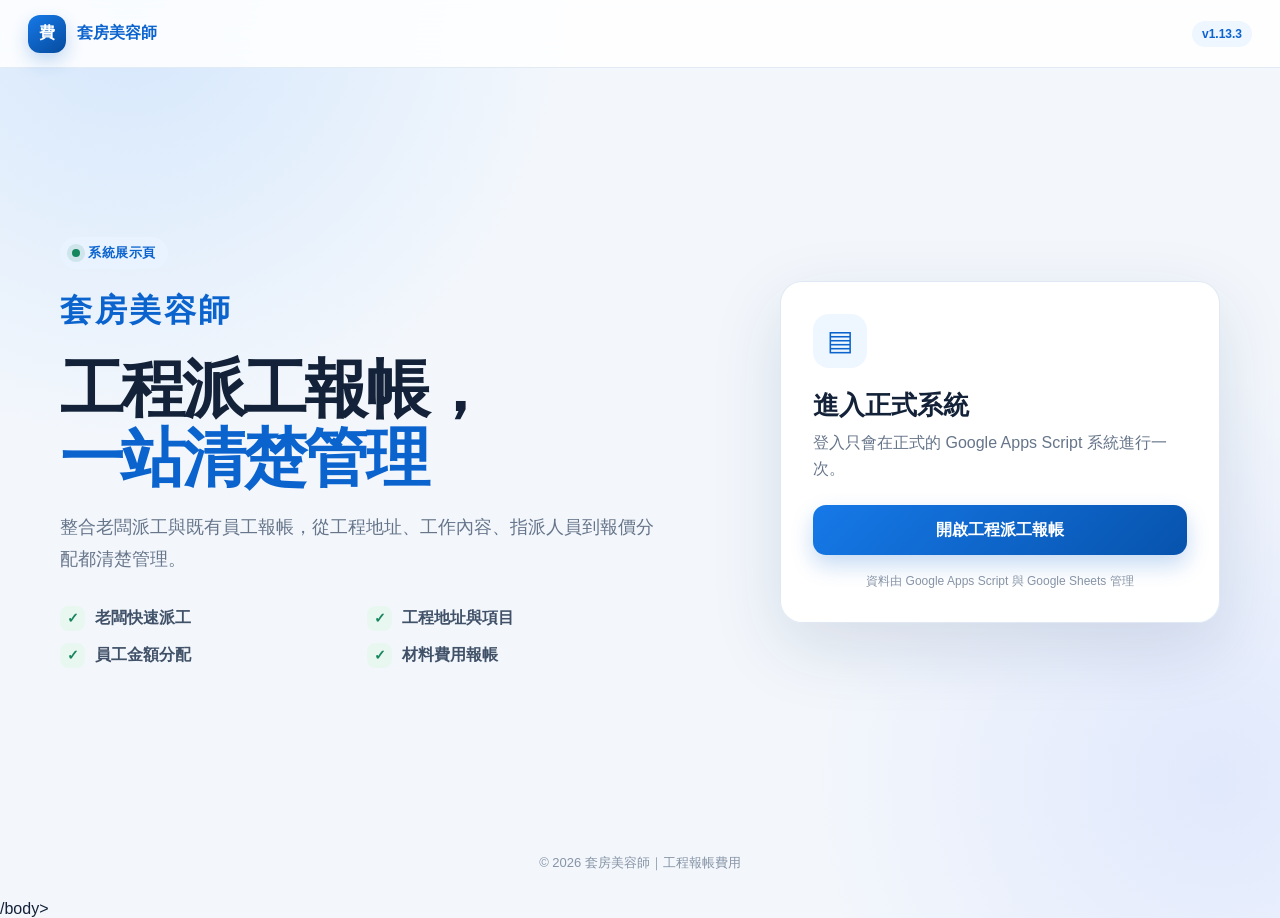
<file: index.html>
<!doctype html>
<html lang="zh-Hant">
<head>
  <meta charset="utf-8">
  <meta name="viewport" content="width=device-width,initial-scale=1,viewport-fit=cover">
  <meta name="theme-color" content="#0b63ce">
  <meta name="description" content="套房美容師工程報帳費用系統，提供員工報帳與費用管理。">
  <title>套房美容師</title>
  <style>
    :root{
      --primary:#0b63ce;
      --primary-dark:#064b9e;
      --blue-50:#eef6ff;
      --surface:#fff;
      --background:#f3f7fc;
      --text:#132238;
      --muted:#66758a;
      --line:#dfe8f3;
      --success:#16865c;
      --radius:22px;
      --shadow:0 24px 70px rgba(19,49,89,.13);
    }
    *{box-sizing:border-box}
    html{font-family:-apple-system,BlinkMacSystemFont,"Segoe UI","Noto Sans TC",sans-serif;background:var(--background);color:var(--text)}
    body{margin:0;min-height:100vh;background:
      radial-gradient(circle at 10% 0,rgba(74,158,255,.18),transparent 30%),
      radial-gradient(circle at 95% 85%,rgba(64,106,255,.10),transparent 28%),
      var(--background)}
    button,input{font:inherit}
    .shell{min-height:100vh;display:flex;flex-direction:column}
    .topbar{height:68px;display:flex;align-items:center;justify-content:space-between;padding:0 28px;background:rgba(255,255,255,.86);border-bottom:1px solid rgba(223,232,243,.9);backdrop-filter:blur(16px);position:sticky;top:0;z-index:10}
    .brand{display:flex;align-items:center;gap:11px;font-weight:800;color:var(--primary)}
    .logo{width:38px;height:38px;display:grid;place-items:center;border-radius:12px;background:linear-gradient(145deg,#1679e8,#064b9e);color:#fff;box-shadow:0 8px 18px rgba(11,99,206,.24)}
    .version{padding:6px 10px;border-radius:999px;background:var(--blue-50);color:var(--primary);font-size:12px;font-weight:700}
    main{width:min(1160px,calc(100% - 32px));margin:auto;display:grid;grid-template-columns:1.1fr .9fr;gap:64px;align-items:center;padding:64px 0}
    .eyebrow{display:inline-flex;align-items:center;gap:8px;padding:7px 12px;border-radius:999px;background:#e8f3ff;color:var(--primary);font-size:13px;font-weight:800;letter-spacing:.04em}
    .dot{width:8px;height:8px;border-radius:50%;background:var(--success);box-shadow:0 0 0 5px rgba(22,134,92,.12)}
    .hero-brand{margin:20px 0 0;color:var(--primary);font-size:clamp(22px,3vw,32px);font-weight:900;letter-spacing:.08em}
    h1{font-size:clamp(38px,5vw,68px);line-height:1.08;letter-spacing:-.045em;margin:22px 0 18px}
    h1 span{display:block;color:var(--primary)}
    .lead{font-size:18px;line-height:1.8;color:var(--muted);max-width:620px;margin:0}
    .features{display:grid;grid-template-columns:repeat(2,minmax(0,1fr));gap:12px;margin:30px 0 0;padding:0;list-style:none}
    .features li{display:flex;align-items:center;gap:10px;color:#405168;font-weight:650}
    .check{width:25px;height:25px;display:grid;place-items:center;border-radius:8px;background:#e9f7f1;color:var(--success);font-size:14px;font-weight:900}
    .login-card{width:100%;max-width:440px;justify-self:end;background:rgba(255,255,255,.96);border:1px solid rgba(223,232,243,.95);border-radius:var(--radius);padding:32px;box-shadow:var(--shadow)}
    .card-icon{width:54px;height:54px;display:grid;place-items:center;border-radius:16px;background:var(--blue-50);color:var(--primary);font-size:28px}
    h2{font-size:26px;margin:20px 0 7px}
    .card-copy{color:var(--muted);margin:0 0 24px;line-height:1.6}
    label{display:grid;gap:8px;margin-bottom:16px;font-size:14px;font-weight:700;color:#35475e}
    input{width:100%;height:48px;padding:0 14px;border:1px solid #cbd8e7;border-radius:12px;background:#fff;color:var(--text);outline:none;transition:.2s}
    input:focus{border-color:var(--primary);box-shadow:0 0 0 4px rgba(11,99,206,.11)}
    .login{width:100%;height:50px;border:0;border-radius:13px;background:linear-gradient(135deg,#1679e8,#0753ad);color:#fff;font-weight:800;cursor:pointer;box-shadow:0 10px 22px rgba(11,99,206,.24);transition:.2s}
    .system-link{display:flex;align-items:center;justify-content:center;text-decoration:none}
    .login:hover{transform:translateY(-1px);box-shadow:0 13px 28px rgba(11,99,206,.3)}
    .notice{display:none;margin-top:16px;padding:12px 14px;border-radius:12px;background:#fff8e7;color:#805e10;font-size:13px;line-height:1.55}
    .privacy{text-align:center;color:#8794a6;font-size:12px;margin:18px 0 0}
    footer{text-align:center;padding:18px 24px 28px;color:#8794a6;font-size:13px}
    @media(max-width:860px){
      .topbar{padding:0 18px}
      main{grid-template-columns:1fr;gap:38px;text-align:center;padding:44px 0}
      .lead{margin-left:auto;margin-right:auto}
      .features{max-width:520px;margin-left:auto;margin-right:auto;text-align:left}
      .login-card{justify-self:center;text-align:left}
    }
    @media(max-width:520px){
      .topbar{height:62px}
      .brand span:last-child{font-size:14px}
      main{width:min(100% - 22px,1160px);padding:32px 0;gap:28px}
      h1{font-size:38px}
      .lead{font-size:16px}
      .features{grid-template-columns:1fr;gap:10px;margin-top:24px}
      .login-card{padding:24px 20px;border-radius:18px}
      .version{display:none}
    }
  </style>
</head>
<body>
  <div class="shell">
    <header class="topbar">
      <div class="brand"><span class="logo">費</span><span>套房美容師</span></div>
      <span class="version">v1.13.3</span>
    </header>

    <main>
      <section>
        <span class="eyebrow"><span class="dot"></span>系統展示頁</span>
        <p class="hero-brand">套房美容師</p>
        <h1>工程派工報帳，<span>一站清楚管理</span></h1>
        <p class="lead">整合老闆派工與既有員工報帳，從工程地址、工作內容、指派人員到報價分配都清楚管理。</p>
        <ul class="features">
          <li><span class="check">✓</span>老闆快速派工</li>
          <li><span class="check">✓</span>工程地址與項目</li>
          <li><span class="check">✓</span>員工金額分配</li>
          <li><span class="check">✓</span>材料費用報帳</li>
        </ul>
      </section>

      <section class="login-card" aria-labelledby="login-title">
        <div class="card-icon">▤</div>
        <h2 id="login-title">進入正式系統</h2>
        <p class="card-copy">登入只會在正式的 Google Apps Script 系統進行一次。</p>
        <a class="login system-link" href="https://script.google.com/macros/s/AKfycbwS45IWDK01S2EnRchj6JG-ZrF0qxUe-M6bp80pX1b0sFXGUjo8cobZZ5wA2cnJRL0V/exec">開啟工程派工報帳</a>
        <p class="privacy">資料由 Google Apps Script 與 Google Sheets 管理</p>
      </section>
    </main>

    <footer>© 2026 套房美容師｜工程報帳費用</footer>
  </div>
/body>
</html>
</file>
